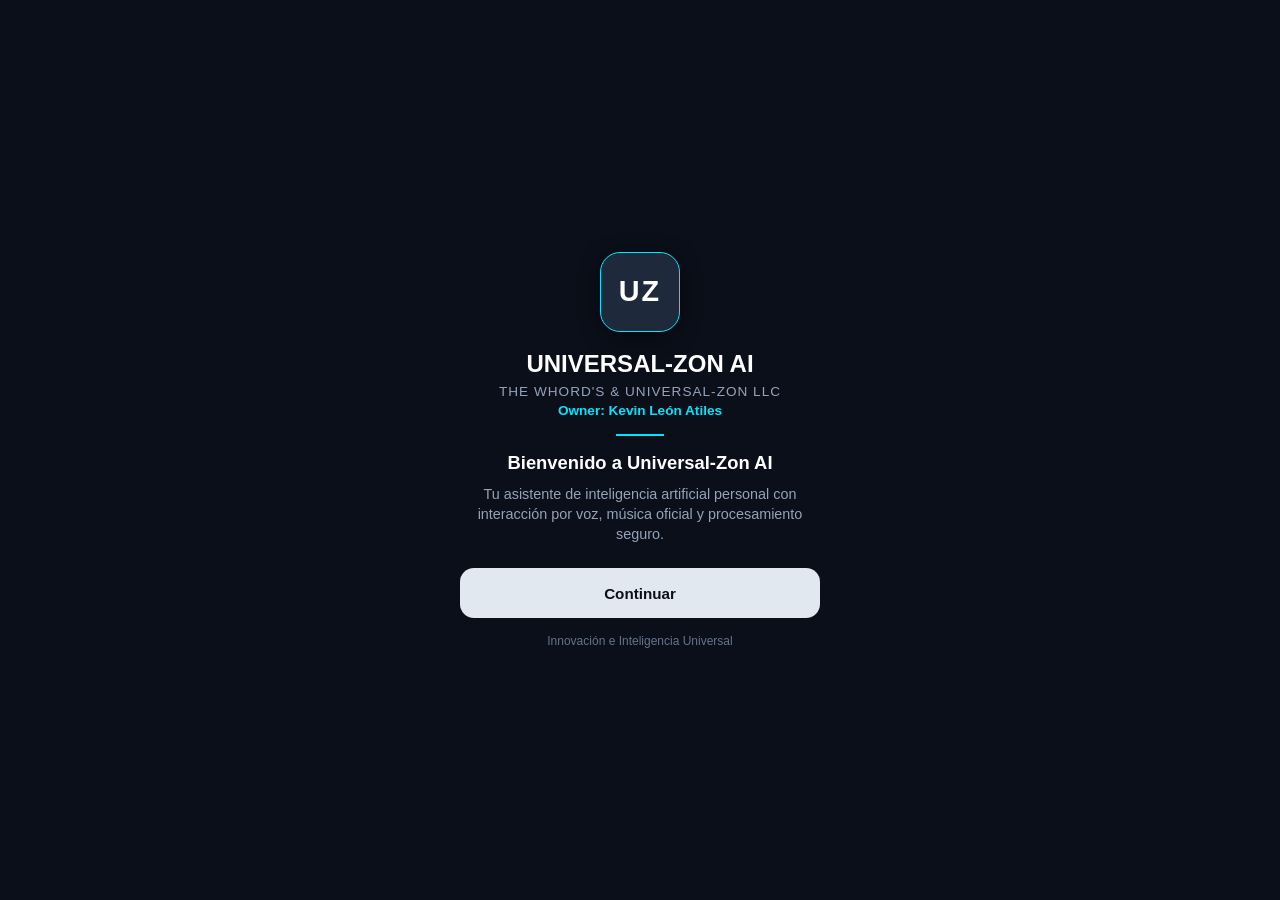
<file: index.html>
<!DOCTYPE html>
<html lang="es">
<head>
  <meta charset="UTF-8">
  <meta name="viewport" content="width=device-width, initial-scale=1.0, maximum-scale=1.0, user-scalable=no">
  <title>Universal-Zon AI - THE WHORD'S & UNIVERSAL-ZON LLC</title>
  <style>
    :root {
      --neon-primary: #00E5FF;
      --bg-dark: #0b0f19;
      --card-bg: #1e293b;
    }
    * { box-sizing: border-box; margin: 0; padding: 0; font-family: -apple-system, BlinkMacSystemFont, "Segoe UI", Roboto, sans-serif; }
    html, body { height: 100%; height: 100dvh; background-color: var(--bg-dark); color: #f8fafc; overflow: hidden; }

    .flow-screen { position: fixed; inset: 0; background: #0b0f19; z-index: 500; display: flex; flex-direction: column; justify-content: center; align-items: center; padding: 20px; overflow-y: auto; height: 100dvh; }
    .flow-screen.hidden { display: none; }

    .uz-card-logo { width: 80px; height: 80px; background: #1e293b; border-radius: 20px; border: 1px solid var(--neon-primary); display: flex; align-items: center; justify-content: center; box-shadow: 0 4px 20px rgba(0,0,0,0.5); }
    .uz-logo-text { font-size: 1.8rem; font-weight: 800; color: #fff; letter-spacing: 2px; }
    
    .welcome-title { font-size: 1.5rem; font-weight: 700; color: #fff; margin-top: 18px; text-align: center; }
    .welcome-company { font-size: 0.85rem; color: #94a3b8; margin-top: 6px; text-align: center; text-transform: uppercase; letter-spacing: 1px; }
    .welcome-owner { font-size: 0.85rem; color: var(--neon-primary); margin-top: 4px; font-weight: 600; text-align: center; }
    .welcome-divider { width: 48px; height: 2px; background: var(--neon-primary); margin: 16px 0; }
    .welcome-headline { font-size: 1.15rem; font-weight: 700; color: #fff; text-align: center; }
    .welcome-desc { font-size: 0.9rem; color: #94a3b8; text-align: center; margin-top: 10px; line-height: 1.4; max-width: 360px; }
    
    .btn-flow { width: 100%; max-width: 360px; height: 50px; background: #e2e8f0; color: #0b0f19; border: none; border-radius: 14px; font-size: 0.95rem; font-weight: 700; cursor: pointer; margin-top: 24px; }
    .btn-flow:disabled { background: #334155; color: #64748b; cursor: not-allowed; }
    .brand-tagline { font-size: 0.75rem; color: #64748b; margin-top: 16px; }

    .legal-container { width: 100%; max-width: 480px; display: flex; flex-direction: column; height: 88dvh; }
    .legal-header { text-align: center; margin-bottom: 12px; }
    .legal-header h2 { font-size: 1.2rem; color: #fff; }
    .legal-header p { font-size: 0.8rem; color: #94a3b8; }
    .legal-header .owner-badge { color: var(--neon-primary); font-weight: 600; font-size: 0.82rem; margin-top: 2px; }
    
    .tab-bar { display: flex; gap: 8px; margin-bottom: 10px; }
    .tab-btn { flex: 1; padding: 10px; background: #1e293b; border: 1px solid #334155; color: #94a3b8; border-radius: 10px; cursor: pointer; font-weight: 600; font-size: 0.8rem; }
    .tab-btn.active { background: #2563eb; color: #fff; border-color: #2563eb; }
    
    .legal-box { flex: 1; min-height: 0; background: #111827; border: 1px solid #334155; border-radius: 12px; padding: 14px; overflow-y: auto; font-size: 0.8rem; line-height: 1.45; color: #cbd5e1; white-space: pre-wrap; margin-bottom: 12px; }
    .consent-check-label { display: flex; align-items: flex-start; gap: 10px; font-size: 0.8rem; color: #cbd5e1; cursor: pointer; }
    .consent-check-label input { width: 18px; height: 18px; margin-top: 2px; accent-color: #2563eb; }

    .profile-card { width: 100%; max-width: 360px; text-align: center; }
    .profile-card h2 { font-size: 1.3rem; margin-bottom: 8px; color: #fff; }
    .profile-card p { font-size: 0.85rem; color: #94a3b8; margin-bottom: 20px; }
    .input-profile { width: 100%; background: #1e293b; border: 1px solid #334155; border-radius: 12px; padding: 14px 16px; color: #fff; font-size: 0.95rem; outline: none; margin-bottom: 16px; }

    .neon-picker-bar { display: flex; gap: 8px; padding: 8px 16px; background: #0f172a; border-bottom: 1px solid #334155; align-items: center; overflow-x: auto; flex-shrink: 0; }
    .neon-dot { width: 22px; height: 22px; border-radius: 50%; cursor: pointer; border: 2px solid #fff; flex-shrink: 0; }

    .main-container { display: flex; flex-direction: column; height: 100%; height: 100dvh; width: 100%; overflow: hidden; }
    header { flex-shrink: 0; background: #1e293b; padding: 12px 16px; display: flex; align-items: center; gap: 12px; border-bottom: 1px solid #334155; height: 56px; }
    .menu-btn { background: none; border: none; color: #f8fafc; font-size: 1.3rem; cursor: pointer; }
    .app-title { font-size: 1rem; font-weight: 600; }

    #chat-box { flex: 1; min-height: 0; overflow-y: auto; padding: 16px; display: flex; flex-direction: column; gap: 12px; }
    .msg { max-width: 85%; padding: 12px 14px; border-radius: 14px; line-height: 1.4; font-size: 0.9rem; word-break: break-word; }
    .msg-user { align-self: flex-end; background: #2563eb; color: #fff; border-bottom-right-radius: 2px; }
    .msg-assistant { align-self: flex-start; background: #334155; color: #f1f5f9; border-bottom-left-radius: 2px; }

    footer { flex-shrink: 0; padding: 10px 14px; background: #1e293b; border-top: 1px solid #334155; }
    form { display: flex; gap: 8px; align-items: center; width: 100%; }
    input[type="text"] { flex: 1; background: #0b0f19; border: 1px solid #334155; border-radius: 20px; padding: 10px 16px; color: #f8fafc; font-size: 0.9rem; outline: none; }
    .action-btn { flex-shrink: 0; background: #334155; border: none; color: #fff; border-radius: 50%; width: 42px; height: 42px; cursor: pointer; display: flex; align-items: center; justify-content: center; font-size: 1rem; }
    .btn-submit { background: #2563eb; }
    .recording { background: #ef4444 !important; }

    #drawer { position: fixed; top: 0; left: -280px; width: 280px; height: 100%; background: #1e293b; transition: left 0.3s ease; z-index: 200; display: flex; flex-direction: column; border-right: 1px solid #334155; }
    #drawer.open { left: 0; }
    .drawer-header { padding: 18px; font-size: 0.95rem; font-weight: bold; border-bottom: 1px solid #334155; color: var(--neon-primary); }
    .drawer-header small { display: block; font-size: 0.75rem; color: #94a3b8; font-weight: normal; margin-top: 4px; }
    .drawer-menu { list-style: none; padding: 10px 0; flex: 1; }
    .drawer-menu li a { display: block; padding: 12px 18px; color: #cbd5e1; text-decoration: none; cursor: pointer; font-size: 0.9rem; }
    #overlay { position: fixed; inset: 0; background: rgba(0,0,0,0.6); display: none; z-index: 150; }
    #overlay.active { display: block; }

    #video-modal { display: none; position: fixed; inset: 0; z-index: 300; background: #0b0f19; flex-direction: column; height: 100dvh; }
    #video-modal.active { display: flex; }
    .video-header { background: #1e293b; padding: 12px 16px; display: flex; justify-content: space-between; align-items: center; border-bottom: 1px solid var(--neon-primary); }
    .video-header h2 { font-size: 1.1rem; color: #fff; }
    .modal-close { background: none; border: none; color: #fff; font-size: 1.4rem; cursor: pointer; }

    .player-container { width: 100%; height: 210px; background: #000; flex-shrink: 0; }
    .player-container iframe { width: 100%; height: 100%; border: none; }

    .player-controls-bar { display: flex; justify-content: center; align-items: center; gap: 15px; background: #111827; padding: 10px; border-bottom: 1px solid #334155; }
    .ctrl-btn { background: #1e293b; border: 1px solid var(--neon-primary); color: #fff; width: 38px; height: 38px; border-radius: 50%; display: flex; align-items: center; justify-content: center; cursor: pointer; font-size: 0.9rem; }

    .track-info-futuristic { padding: 10px 14px; background: #121824; border-bottom: 1px solid #222; }
    .track-title { color: var(--neon-primary); font-weight: bold; font-size: 0.85rem; margin-bottom: 4px; }
    .track-stats { display: flex; gap: 12px; font-size: 0.72rem; color: #94a3b8; }

    .song-list-futuristic { flex: 1; overflow-y: auto; list-style: none; padding: 8px; display: flex; flex-direction: column; gap: 6px; }
    .song-item-futuristic { background: #1e293b; border: 1px solid #334155; border-radius: 10px; padding: 10px 14px; cursor: pointer; display: flex; justify-content: space-between; align-items: center; }
    .song-item-futuristic.playing { border-color: var(--neon-primary); background: #0f172a; }
    .song-name { font-size: 0.82rem; font-weight: 600; color: #fff; }
    .song-meta-mini { font-size: 0.68rem; color: #94a3b8; margin-top: 2px; }

    .youtube-interaction-box { padding: 10px 14px; background: #0f172a; border-top: 1px solid #334155; }
    .interaction-row { display: flex; gap: 6px; margin-top: 6px; }
    .interaction-input { flex: 1; background: #0b0f19; border: 1px solid #334155; border-radius: 6px; padding: 8px; color: #fff; font-size: 0.78rem; outline: none; }
    .action-pill-btn { background: #1e293b; border: 1px solid var(--neon-primary); color: #fff; padding: 8px 12px; border-radius: 6px; font-size: 0.72rem; font-weight: 600; cursor: pointer; }
  </style>
</head>
<body>

  <div id="screen-welcome" class="flow-screen">
    <div class="uz-card-logo"><span class="uz-logo-text">UZ</span></div>
    <h1 class="welcome-title">UNIVERSAL-ZON AI</h1>
    <p class="welcome-company">THE WHORD'S &amp; UNIVERSAL-ZON LLC</p>
    <p class="welcome-owner">Owner: Kevin León Atiles</p>
    <div class="welcome-divider"></div>
    <h2 class="welcome-headline">Bienvenido a Universal-Zon AI</h2>
    <p class="welcome-desc">Tu asistente de inteligencia artificial personal con interacción por voz, música oficial y procesamiento seguro.</p>
    <button class="btn-flow" onclick="irAConsentimiento()">Continuar</button>
    <p class="brand-tagline">Innovación e Inteligencia Universal</p>
  </div>

  <div id="screen-consent" class="flow-screen hidden">
    <div class="legal-container">
      <div class="legal-header">
        <h2>Normas y Políticas de Uso</h2>
        <p>Documentación oficial de THE WHORD'S &amp; UNIVERSAL-ZON LLC</p>
        <p class="owner-badge">Owner / Propietario: Kevin León Atiles</p>
      </div>
      <div class="tab-bar">
        <button id="btn-tab-terms" class="tab-btn active" onclick="mostrarDocumento('terms')">Términos y Condiciones</button>
        <button id="btn-tab-privacy" class="tab-btn" onclick="mostrarDocumento('privacy')">Política de Privacidad</button>
      </div>
      <div id="legal-text-box" class="legal-box"></div>
      <label class="consent-check-label">
        <input type="checkbox" id="check-consent" onchange="verificarAceptacion()">
        <span>Confirmo que he leído y acepto los Términos y la Política de Privacidad de THE WHORD'S &amp; UNIVERSAL-ZON LLC.</span>
      </label>
      <button id="btn-accept-consent" class="btn-flow" disabled onclick="guardarConsentimiento()">Aceptar y Continuar</button>
    </div>
  </div>

  <div id="screen-profile" class="flow-screen hidden">
    <div class="profile-card">
      <div class="uz-card-logo" style="margin: 0 auto 16px;"><span class="uz-logo-text">👤</span></div>
      <h2>Perfil de Usuario</h2>
      <p>¿Cómo deseas que te llame Alias (Coco)?</p>
      <input type="text" id="input-username" class="input-profile" placeholder="Escribe tu nombre o apodo..." autocomplete="off">
      <button class="btn-flow" onclick="guardarPerfil()">Comenzar experiencia</button>
    </div>
  </div>

  <div id="overlay" onclick="toggleMenu()"></div>
  <nav id="drawer">
    <div class="drawer-header" id="drawer-welcome-user">
      Universal-Zon AI
      <small>Owner: Kevin León Atiles</small>
    </div>
    <ul class="drawer-menu">
      <li><a onclick="toggleMenu()">💬 Chat con Coco</a></li>
      <li><a onclick="abrirVideos()">🎬 Canciones y Videos Oficiales</a></li>
      <li><a onclick="abrirEditarPerfil()">👤 Cambiar Nombre</a></li>
      <li><a onclick="abrirConsultarLegal()">📜 Ver Términos y Normas</a></li>
    </ul>
  </nav>

  <div id="video-modal">
    <div class="video-header">
      <h2>🎵 Música y Videos Oficiales</h2>
      <button class="modal-close" onclick="cerrarVideos()">✕</button>
    </div>
    <div class="player-container">
      <iframe id="video-frame" src="" allowfullscreen></iframe>
    </div>
    <div class="player-controls-bar">
      <button class="ctrl-btn" onclick="reproducirAnterior()" title="Anterior">⏮</button>
      <button class="ctrl-btn" onclick="pausarReproductor()" title="Pausar">⏯</button>
      <button class="ctrl-btn" onclick="reproducirSiguiente()" title="Siguiente">⏭</button>
    </div>
    <div class="track-info-futuristic">
      <div class="track-title" id="tvCurrentTrack">Selecciona un tema:</div>
      <div class="track-stats">
        <span id="stat-views">👁 14.8K vistas</span>
        <span id="stat-likes">👍 1.2K likes</span>
        <span id="stat-comments">💬 340 comentarios</span>
      </div>
    </div>
    <ul class="song-list-futuristic" id="lvCanciones"></ul>
    <div class="youtube-interaction-box">
      <div style="font-size: 0.72rem; color: #94a3b8; margin-bottom: 2px;">Interacción YouTube API:</div>
      <div class="interaction-row">
        <input type="text" id="input-yt-comment" class="interaction-input" placeholder="Comentario público..." autocomplete="off">
        <button class="action-pill-btn" onclick="enviarComentarioYouTube()">Comentar</button>
        <button class="action-pill-btn" onclick="darLikeYouTube()">Like</button>
      </div>
    </div>
  </div>

  <div class="main-container">
    <div class="neon-picker-bar">
      <span style="font-size: 0.75rem; font-weight: bold; color: #94a3b8; margin-right: 4px;">NEÓN:</span>
      <div class="neon-dot" style="background: #ff0055;" onclick="setNeonColor('#ff0055')" title="Rojo"></div>
      <div class="neon-dot" style="background: #ffe600;" onclick="setNeonColor('#ffe600')" title="Amarillo"></div>
      <div class="neon-dot" style="background: #00e5ff;" onclick="setNeonColor('#00e5ff')" title="Azul"></div>
      <div class="neon-dot" style="background: #00ff66;" onclick="setNeonColor('#00ff66')" title="Verde"></div>
      <div class="neon-dot" style="background: #9d00ff;" onclick="setNeonColor('#9d00ff')" title="Violeta"></div>
      <div class="neon-dot" style="background: #ff66cc;" onclick="setNeonColor('#ff66cc')" title="Rosita"></div>
      <div class="neon-dot" style="background: #a1a1aa;" onclick="setNeonColor('#a1a1aa')" title="Gris"></div>
    </div>
    <header>
      <button class="menu-btn" onclick="toggleMenu()">☰</button>
      <div class="app-title">Alias (Coco) - Universal-Zon AI</div>
    </header>
    <div id="chat-box"></div>
    <footer>
      <form id="chat-form" onsubmit="enviarMensaje(event)">
        <button type="button" id="btn-mic" class="action-btn" onclick="iniciarDictadoPorVoz()" title="Hablar">🎤</button>
        <input type="text" id="user-input" placeholder="Escribe un mensaje o habla..." autocomplete="off" required>
        <button type="submit" class="action-btn btn-submit">➤</button>
      </form>
    </footer>
  </div>

  <script>
    const LEGAL_TERMS = `TÉRMINOS Y CONDICIONES OFICIALES\nUNIVERSAL-ZON AI\nOperador: THE WHORD'S & UNIVERSAL-ZON LLC\nOwner / Propietario: Kevin León Atiles\nSede: 1464 Chiplay Rd, San Jose, California.`;
    const LEGAL_PRIVACY = `POLÍTICA DE PRIVACIDAD OFICIAL\nUNIVERSAL-ZON AI\nOperador: THE WHORD'S & UNIVERSAL-ZON LLC\nOwner / Propietario: Kevin León Atiles\nSede: 1464 Chiplay Rd, San Jose, California.`;

    const listaCanciones = [
      { titulo: "Tiraera pa Maldo El virao Del Barrio", id: "l5hTulztOlw" },
      { titulo: "Tiraera pa YOVNGCHIMI Código De Calle", id: "tDORNG7WYKQ" },
      { titulo: "Fugitivo Federal", id: "bMMH0iZd360" },
      { titulo: "Condena", id: "iDbSue1ieU0" },
      { titulo: "Tiraera pa ZairikEl002 Ni 1 Solo Raund", id: "lZ1BN8PrfJI" },
      { titulo: "Sombras En La City", id: "vsDy5Aoy9r8" },
      { titulo: "23 de Abril Don Oculto", id: "vrdP3lpxRTU" },
      { titulo: "Teach play six6", id: "tWLJIb0F3ew" },
      { titulo: "La Ferra", id: "pMGtN-dNj-Y" },
      { titulo: "Guante y Máscaras 🎭", id: "xTuLpplzcj8" },
      { titulo: "La Ruza", id: "9sdW-Ne9o8Y" },
      { titulo: "El Género", id: "lkUHqetgC1E" },
      { titulo: "La Exploradora", id: "VSgsK997iUc" },
      { titulo: "Tú Tú Tussy Los Punticos", id: "tnsCSckaHp4" },
      { titulo: "Tiraera pa YOVNGCHIMI, Kendo Kaponi, Taser Trap MetraM1", id: "BvYk6WbvFmo" },
      { titulo: "Apocalipsis Con Génesis Tiraera pa Kendo Kaponi", id: "uhtBeSzFt-k" },
      { titulo: "Real Rose & Love Con Espinas", id: "sV6d8FFTFJ0" },
      { titulo: "Solo Sonriendo", id: "g9fJq7a6rF4" },
      { titulo: "Yo Contra 'TO", id: "qeDpJBpKnsI" },
      { titulo: "De Hatillo a Lares", id: "31EfpBL5d1E" },
      { titulo: "El Contrato", id: "McotBxC9DMs" },
      { titulo: "H.D.M Sanguinarios", id: "_sWIU81myhk" }
    ];

    let indiceTemaActual = 0;

    function setNeonColor(hexColor) {
      document.documentElement.style.setProperty('--neon-primary', hexColor);
    }

    window.addEventListener('DOMContentLoaded', () => {
      const consentimiento = localStorage.getItem('uz_consent_accepted');
      const usuario = localStorage.getItem('uz_user_name');
      if (consentimiento && usuario) {
        ocultarTodoElFlujo();
        iniciarApp(usuario);
      } else {
        document.getElementById('screen-welcome').classList.remove('hidden');
      }
    });

    function ocultarTodoElFlujo() {
      document.getElementById('screen-welcome').classList.add('hidden');
      document.getElementById('screen-consent').classList.add('hidden');
      document.getElementById('screen-profile').classList.add('hidden');
    }

    function irAConsentimiento() {
      document.getElementById('screen-welcome').classList.add('hidden');
      document.getElementById('screen-consent').classList.remove('hidden');
      mostrarDocumento('terms');
    }

    function mostrarDocumento(tipo) {
      const box = document.getElementById('legal-text-box');
      const btnT = document.getElementById('btn-tab-terms');
      const btnP = document.getElementById('btn-tab-privacy');
      if (tipo === 'terms') {
        box.textContent = LEGAL_TERMS;
        btnT.classList.add('active');
        btnP.classList.remove('active');
      } else {
        box.textContent = LEGAL_PRIVACY;
        btnP.classList.add('active');
        btnT.classList.remove('active');
      }
    }

    function verificarAceptacion() {
      const check = document.getElementById('check-consent');
      document.getElementById('btn-accept-consent').disabled = !check.checked;
    }

    function guardarConsentimiento() {
      localStorage.setItem('uz_consent_accepted', 'true');
      document.getElementById('screen-consent').classList.add('hidden');
      document.getElementById('screen-profile').classList.remove('hidden');
    }

    function guardarPerfil() {
      const nombre = document.getElementById('input-username').value.trim() || "Kevin";
      localStorage.setItem('uz_user_name', nombre);
      ocultarTodoElFlujo();
      iniciarApp(nombre);
    }

    function iniciarApp(nombre) {
      document.getElementById('drawer-welcome-user').innerHTML = `${nombre}<small>Owner: Kevin León Atiles</small>`;
      const chatBox = document.getElementById('chat-box');
      chatBox.innerHTML = '';
      const mensajeInicial = `¡Hola, ${nombre}! Bienvenido a Universal-Zon AI. Sistema activo y sincronizado.`;
      mostrarRespuestaAsistente(mensajeInicial);
    }

    function abrirEditarPerfil() {
      toggleMenu();
      document.getElementById('screen-profile').classList.remove('hidden');
    }

    function abrirConsultarLegal() {
      toggleMenu();
      document.getElementById('screen-consent').classList.remove('hidden');
      document.getElementById('check-consent').checked = true;
      verificarAceptacion();
    }

    function toggleMenu() {
      document.getElementById('drawer').classList.toggle('open');
      document.getElementById('overlay').classList.toggle('active');
    }

    function cargarListaCanciones() {
      const lv = document.getElementById('lvCanciones');
      lv.innerHTML = '';
      listaCanciones.forEach((c, idx) => {
        const li = document.createElement('li');
        li.className = `song-item-futuristic ${idx === indiceTemaActual ? 'playing' : ''}`;
        li.innerHTML = `
          <div>
            <div class="song-name">${idx + 1}. ${c.titulo}</div>
            <div class="song-meta-mini">YouTube ID: ${c.id}</div>
          </div>
          <div style="font-size: 1rem; color: var(--neon-primary);">▶</div>
        `;
        li.onclick = () => {
          indiceTemaActual = idx;
          reproducirTema(c);
          cargarListaCanciones();
        };
        lv.appendChild(li);
      });
    }

    function abrirVideos() {
      if (document.getElementById('drawer').classList.contains('open')) toggleMenu();
      cargarListaCanciones();
      document.getElementById('video-modal').classList.add('active');
      if (!document.getElementById('video-frame').src && listaCanciones.length > 0) {
        reproducirTema(listaCanciones[0]);
      }
    }

    function cerrarVideos() {
      document.getElementById('video-modal').classList.remove('active');
      document.getElementById('video-frame').src = "";
    }

    function reproducirTema(cancion) {
      indiceTemaActual = listaCanciones.findIndex(c => c.id === cancion.id);
      document.getElementById('tvCurrentTrack').textContent = cancion.titulo;
      document.getElementById('video-frame').src = `https://www.youtube.com/embed/${cancion.id}?autoplay=1&enablejsapi=1`;
      document.getElementById('stat-views').textContent = `👁 ${(10 + (indiceTemaActual * 1.4)).toFixed(1)}K vistas`;
      document.getElementById('stat-likes').textContent = `👍 ${(850 + (indiceTemaActual * 45))} likes`;
      document.getElementById('stat-comments').textContent = `💬 ${(120 + (indiceTemaActual * 12))} comentarios`;
    }

    function reproducirSiguiente() {
      indiceTemaActual = (indiceTemaActual + 1) % listaCanciones.length;
      reproducirTema(listaCanciones[indiceTemaActual]);
      cargarListaCanciones();
    }

    function reproducirAnterior() {
      indiceTemaActual = (indiceTemaActual - 1 + listaCanciones.length) % listaCanciones.length;
      reproducirTema(listaCanciones[indiceTemaActual]);
      cargarListaCanciones();
    }

    function pausarReproductor() {
      const iframe = document.getElementById('video-frame');
      iframe.src = iframe.src;
    }

    function darLikeYouTube() {
      const cancion = listaCanciones[indiceTemaActual];
      alert(`Like registrado para: "${cancion.titulo}"`);
    }

    function enviarComentarioYouTube() {
      const txtInput = document.getElementById('input-yt-comment');
      const comentario = txtInput.value.trim();
      if (!comentario) return alert("Escribe un comentario.");
      alert(`Comentario publicado en YouTube.`);
      txtInput.value = '';
    }

    function hablarCoco(texto) {
      if (!('speechSynthesis' in window)) return;
      window.speechSynthesis.cancel();
      const u = new SpeechSynthesisUtterance(texto);
      u.lang = 'es-ES';
      u.rate = 1.0;
      window.speechSynthesis.speak(u);
    }

    let recognition;
    const btnMic = document.getElementById('btn-mic');
    const input = document.getElementById('user-input');

    if ('webkitSpeechRecognition' in window || 'SpeechRecognition' in window) {
      const SpeechRec = window.SpeechRecognition || window.webkitSpeechRecognition;
      recognition = new SpeechRec();
      recognition.lang = 'es-ES';
      recognition.onstart = () => { btnMic.classList.add('recording'); };
      recognition.onresult = (e) => {
        input.value = e.results[0][0].transcript;
        btnMic.classList.remove('recording');
        document.getElementById('chat-form').dispatchEvent(new Event('submit'));
      };
      recognition.onend = () => { btnMic.classList.remove('recording'); };
      recognition.onerror = () => { btnMic.classList.remove('recording'); };
    }

    function iniciarDictadoPorVoz() {
      if (!recognition) return alert("Dictado por voz no disponible.");
      try { recognition.start(); } catch(e) { recognition.stop(); }
    }

    async function enviarMensaje(e) {
      e.preventDefault();
      const txt = input.value.trim();
      if (!txt) return;

      const box = document.getElementById('chat-box');
      const userBubble = document.createElement('div');
      userBubble.className = 'msg msg-user';
      userBubble.textContent = txt;
      box.appendChild(userBubble);
      input.value = '';
      box.scrollTop = box.scrollHeight;

      const coincidencia = listaCanciones.find(c => txt.toLowerCase().includes(c.titulo.toLowerCase().split(' ')[0]));
      if (txt.toLowerCase().includes("video") || txt.toLowerCase().includes("cancion") || txt.toLowerCase().includes("musica")) {
        mostrarRespuestaAsistente("Abriendo el reproductor oficial.");
        abrirVideos();
        return;
      } else if (coincidencia) {
        mostrarRespuestaAsistente(`Reproduciendo ahora: ${coincidencia.titulo}.`);
        abrirVideos();
        reproducirTema(coincidencia);
        return;
      }

      try {
        const response = await fetch(`http://127.0.0.1:8000/api/brain?texto=${encodeURIComponent(txt)}`);
        const data = await response.json();
        mostrarRespuestaAsistente(data.respuesta);
      } catch (error) {
        mostrarRespuestaAsistente("Comando procesado localmente con éxito.");
      }
    }

    function mostrarRespuestaAsistente(texto) {
      const box = document.getElementById('chat-box');
      const aiBubble = document.createElement('div');
      aiBubble.className = 'msg msg-assistant';
      aiBubble.textContent = texto;
      box.appendChild(aiBubble);
      box.scrollTop = box.scrollHeight;
      hablarCoco(texto);
    }
  </script>
</body>
</html>
</file>
<file: frontend/css/neon-theme.css>
:root {
  --neon-primary: #00E5FF;
  --bg-dark: #0b0f19;
  --card-bg: #1e293b;
}
* { box-sizing: border-box; margin: 0; padding: 0; font-family: -apple-system, BlinkMacSystemFont, "Segoe UI", Roboto, sans-serif; }
html, body { height: 100%; height: 100dvh; background-color: var(--bg-dark); color: #f8fafc; overflow: hidden; }

.flow-screen { position: fixed; inset: 0; background: #0b0f19; z-index: 500; display: flex; flex-direction: column; justify-content: center; align-items: center; padding: 20px; overflow-y: auto; height: 100dvh; }
.flow-screen.hidden { display: none; }

.uz-card-logo { width: 80px; height: 80px; background: #1e293b; border-radius: 20px; border: 1px solid var(--neon-primary); display: flex; align-items: center; justify-content: center; box-shadow: 0 4px 20px rgba(0,0,0,0.5); }
.uz-logo-text { font-size: 1.8rem; font-weight: 800; color: #fff; letter-spacing: 2px; }

.welcome-title { font-size: 1.5rem; font-weight: 700; color: #fff; margin-top: 18px; text-align: center; }
.welcome-company { font-size: 0.85rem; color: #94a3b8; margin-top: 6px; text-align: center; text-transform: uppercase; letter-spacing: 1px; }
.welcome-owner { font-size: 0.85rem; color: var(--neon-primary); margin-top: 4px; font-weight: 600; text-align: center; }
.welcome-divider { width: 48px; height: 2px; background: var(--neon-primary); margin: 16px 0; }
.welcome-headline { font-size: 1.15rem; font-weight: 700; color: #fff; text-align: center; }
.welcome-desc { font-size: 0.9rem; color: #94a3b8; text-align: center; margin-top: 10px; line-height: 1.4; max-width: 360px; }

.btn-flow { width: 100%; max-width: 360px; height: 50px; background: #e2e8f0; color: #0b0f19; border: none; border-radius: 14px; font-size: 0.95rem; font-weight: 700; cursor: pointer; margin-top: 24px; }
.btn-flow:disabled { background: #334155; color: #64748b; cursor: not-allowed; }
.brand-tagline { font-size: 0.75rem; color: #64748b; margin-top: 16px; }

.legal-container { width: 100%; max-width: 480px; display: flex; flex-direction: column; height: 88dvh; }
.legal-header { text-align: center; margin-bottom: 12px; }
.legal-header h2 { font-size: 1.2rem; color: #fff; }
.legal-header p { font-size: 0.8rem; color: #94a3b8; }
.legal-header .owner-badge { color: var(--neon-primary); font-weight: 600; font-size: 0.82rem; margin-top: 2px; }

.tab-bar { display: flex; gap: 8px; margin-bottom: 10px; }
.tab-btn { flex: 1; padding: 10px; background: #1e293b; border: 1px solid #334155; color: #94a3b8; border-radius: 10px; cursor: pointer; font-weight: 600; font-size: 0.8rem; }
.tab-btn.active { background: #2563eb; color: #fff; border-color: #2563eb; }

.legal-box { flex: 1; min-height: 0; background: #111827; border: 1px solid #334155; border-radius: 12px; padding: 14px; overflow-y: auto; font-size: 0.8rem; line-height: 1.45; color: #cbd5e1; white-space: pre-wrap; margin-bottom: 12px; }
.consent-check-label { display: flex; align-items: flex-start; gap: 10px; font-size: 0.8rem; color: #cbd5e1; cursor: pointer; }
.consent-check-label input { width: 18px; height: 18px; margin-top: 2px; accent-color: #2563eb; }

.profile-card { width: 100%; max-width: 360px; text-align: center; }
.profile-card h2 { font-size: 1.3rem; margin-bottom: 8px; color: #fff; }
.profile-card p { font-size: 0.85rem; color: #94a3b8; margin-bottom: 20px; }
.input-profile { width: 100%; background: #1e293b; border: 1px solid #334155; border-radius: 12px; padding: 14px 16px; color: #fff; font-size: 0.95rem; outline: none; margin-bottom: 16px; }

.neon-picker-bar { display: flex; gap: 8px; padding: 8px 16px; background: #0f172a; border-bottom: 1px solid #334155; align-items: center; overflow-x: auto; flex-shrink: 0; }
.neon-dot { width: 22px; height: 22px; border-radius: 50%; cursor: pointer; border: 2px solid #fff; flex-shrink: 0; }

.main-container { display: flex; flex-direction: column; height: 100%; height: 100dvh; width: 100%; overflow: hidden; }
header { flex-shrink: 0; background: #1e293b; padding: 12px 16px; display: flex; align-items: center; gap: 12px; border-bottom: 1px solid #334155; height: 56px; }
.menu-btn { background: none; border: none; color: #f8fafc; font-size: 1.3rem; cursor: pointer; }
.app-title { font-size: 1rem; font-weight: 600; }

#chat-box { flex: 1; min-height: 0; overflow-y: auto; padding: 16px; display: flex; flex-direction: column; gap: 12px; }
.msg { max-width: 85%; padding: 12px 14px; border-radius: 14px; line-height: 1.4; font-size: 0.9rem; word-break: break-word; }
.msg-user { align-self: flex-end; background: #2563eb; color: #fff; border-bottom-right-radius: 2px; }
.msg-assistant { align-self: flex-start; background: #334155; color: #f1f5f9; border-bottom-left-radius: 2px; }

footer { flex-shrink: 0; padding: 10px 14px; background: #1e293b; border-top: 1px solid #334155; }
form { display: flex; gap: 8px; align-items: center; width: 100%; }
input[type="text"] { flex: 1; background: #0b0f19; border: 1px solid #334155; border-radius: 20px; padding: 10px 16px; color: #f8fafc; font-size: 0.9rem; outline: none; }
.action-btn { flex-shrink: 0; background: #334155; border: none; color: #fff; border-radius: 50%; width: 42px; height: 42px; cursor: pointer; display: flex; align-items: center; justify-content: center; font-size: 1rem; }
.btn-submit { background: #2563eb; }
.recording { background: #ef4444 !important; }

#drawer { position: fixed; top: 0; left: -280px; width: 280px; height: 100%; background: #1e293b; transition: left 0.3s ease; z-index: 200; display: flex; flex-direction: column; border-right: 1px solid #334155; }
#drawer.open { left: 0; }
.drawer-header { padding: 18px; font-size: 0.95rem; font-weight: bold; border-bottom: 1px solid #334155; color: var(--neon-primary); }
.drawer-header small { display: block; font-size: 0.75rem; color: #94a3b8; font-weight: normal; margin-top: 4px; }
.drawer-menu { list-style: none; padding: 10px 0; flex: 1; }
.drawer-menu li a { display: block; padding: 12px 18px; color: #cbd5e1; text-decoration: none; cursor: pointer; font-size: 0.9rem; }
#overlay { position: fixed; inset: 0; background: rgba(0,0,0,0.6); display: none; z-index: 150; }
#overlay.active { display: block; }

#video-modal { display: none; position: fixed; inset: 0; z-index: 300; background: #0b0f19; flex-direction: column; height: 100dvh; }
#video-modal.active { display: flex; }
.video-header { background: #1e293b; padding: 12px 16px; display: flex; justify-content: space-between; align-items: center; border-bottom: 1px solid var(--neon-primary); }
.video-header h2 { font-size: 1.1rem; color: #fff; }
.modal-close { background: none; border: none; color: #fff; font-size: 1.4rem; cursor: pointer; }

.player-container { width: 100%; height: 210px; background: #000; flex-shrink: 0; }
.player-container iframe { width: 100%; height: 100%; border: none; }

.player-controls-bar { display: flex; justify-content: center; align-items: center; gap: 15px; background: #111827; padding: 10px; border-bottom: 1px solid #334155; }
.ctrl-btn { background: #1e293b; border: 1px solid var(--neon-primary); color: #fff; width: 38px; height: 38px; border-radius: 50%; display: flex; align-items: center; justify-content: center; cursor: pointer; font-size: 0.9rem; }

.track-info-futuristic { padding: 10px 14px; background: #121824; border-bottom: 1px solid #222; }
.track-title { color: var(--neon-primary); font-weight: bold; font-size: 0.85rem; margin-bottom: 4px; }
.track-stats { display: flex; gap: 12px; font-size: 0.72rem; color: #94a3b8; }

.song-list-futuristic { flex: 1; overflow-y: auto; list-style: none; padding: 8px; display: flex; flex-direction: column; gap: 6px; }
.song-item-futuristic { background: #1e293b; border: 1px solid #334155; border-radius: 10px; padding: 10px 14px; cursor: pointer; display: flex; justify-content: space-between; align-items: center; }
.song-item-futuristic.playing { border-color: var(--neon-primary); background: #0f172a; }
.song-name { font-size: 0.82rem; font-weight: 600; color: #fff; }
.song-meta-mini { font-size: 0.68rem; color: #94a3b8; margin-top: 2px; }

.youtube-interaction-box { padding: 10px 14px; background: #0f172a; border-top: 1px solid #334155; }
.interaction-row { display: flex; gap: 6px; margin-top: 6px; }
.interaction-input { flex: 1; background: #0b0f19; border: 1px solid #334155; border-radius: 6px; padding: 8px; color: #fff; font-size: 0.78rem; outline: none; }
.action-pill-btn { background: #1e293b; border: 1px solid var(--neon-primary); color: #fff; padding: 8px 12px; border-radius: 6px; font-size: 0.72rem; font-weight: 600; cursor: pointer; }
</file>
